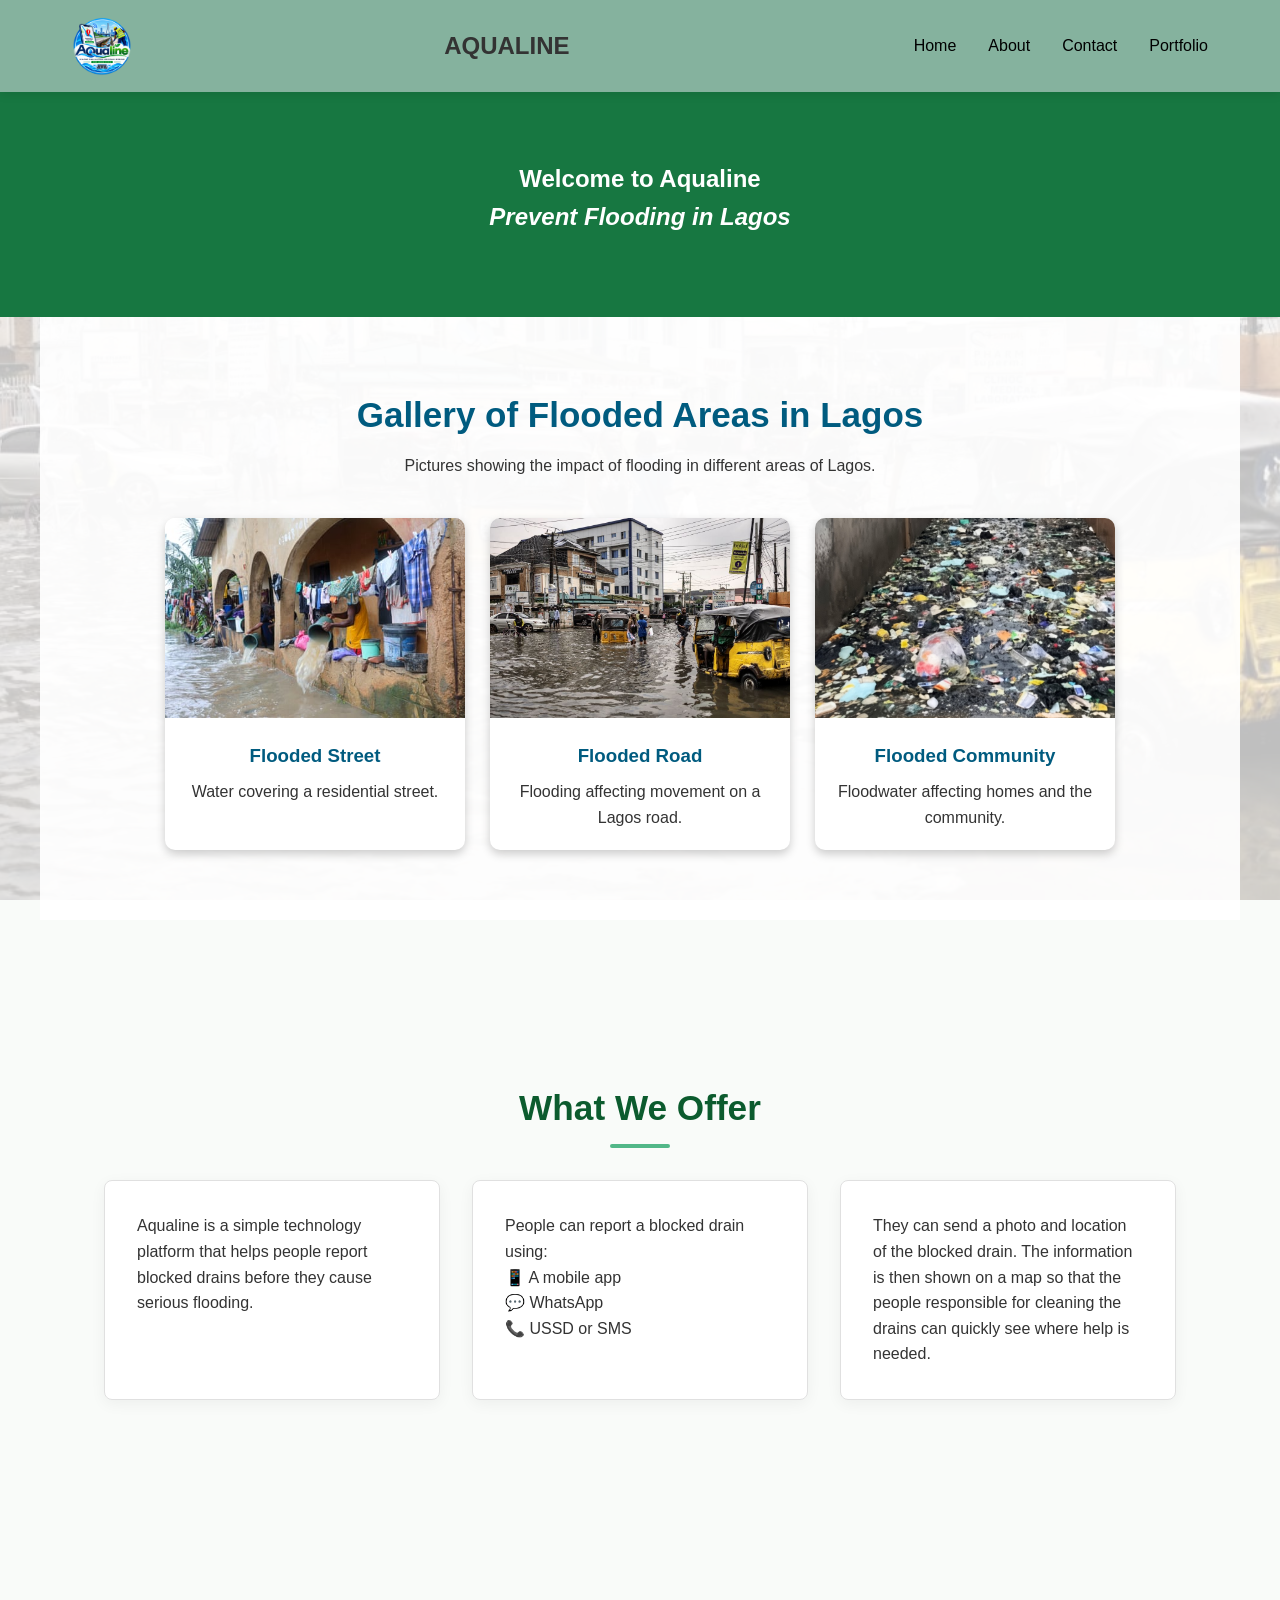
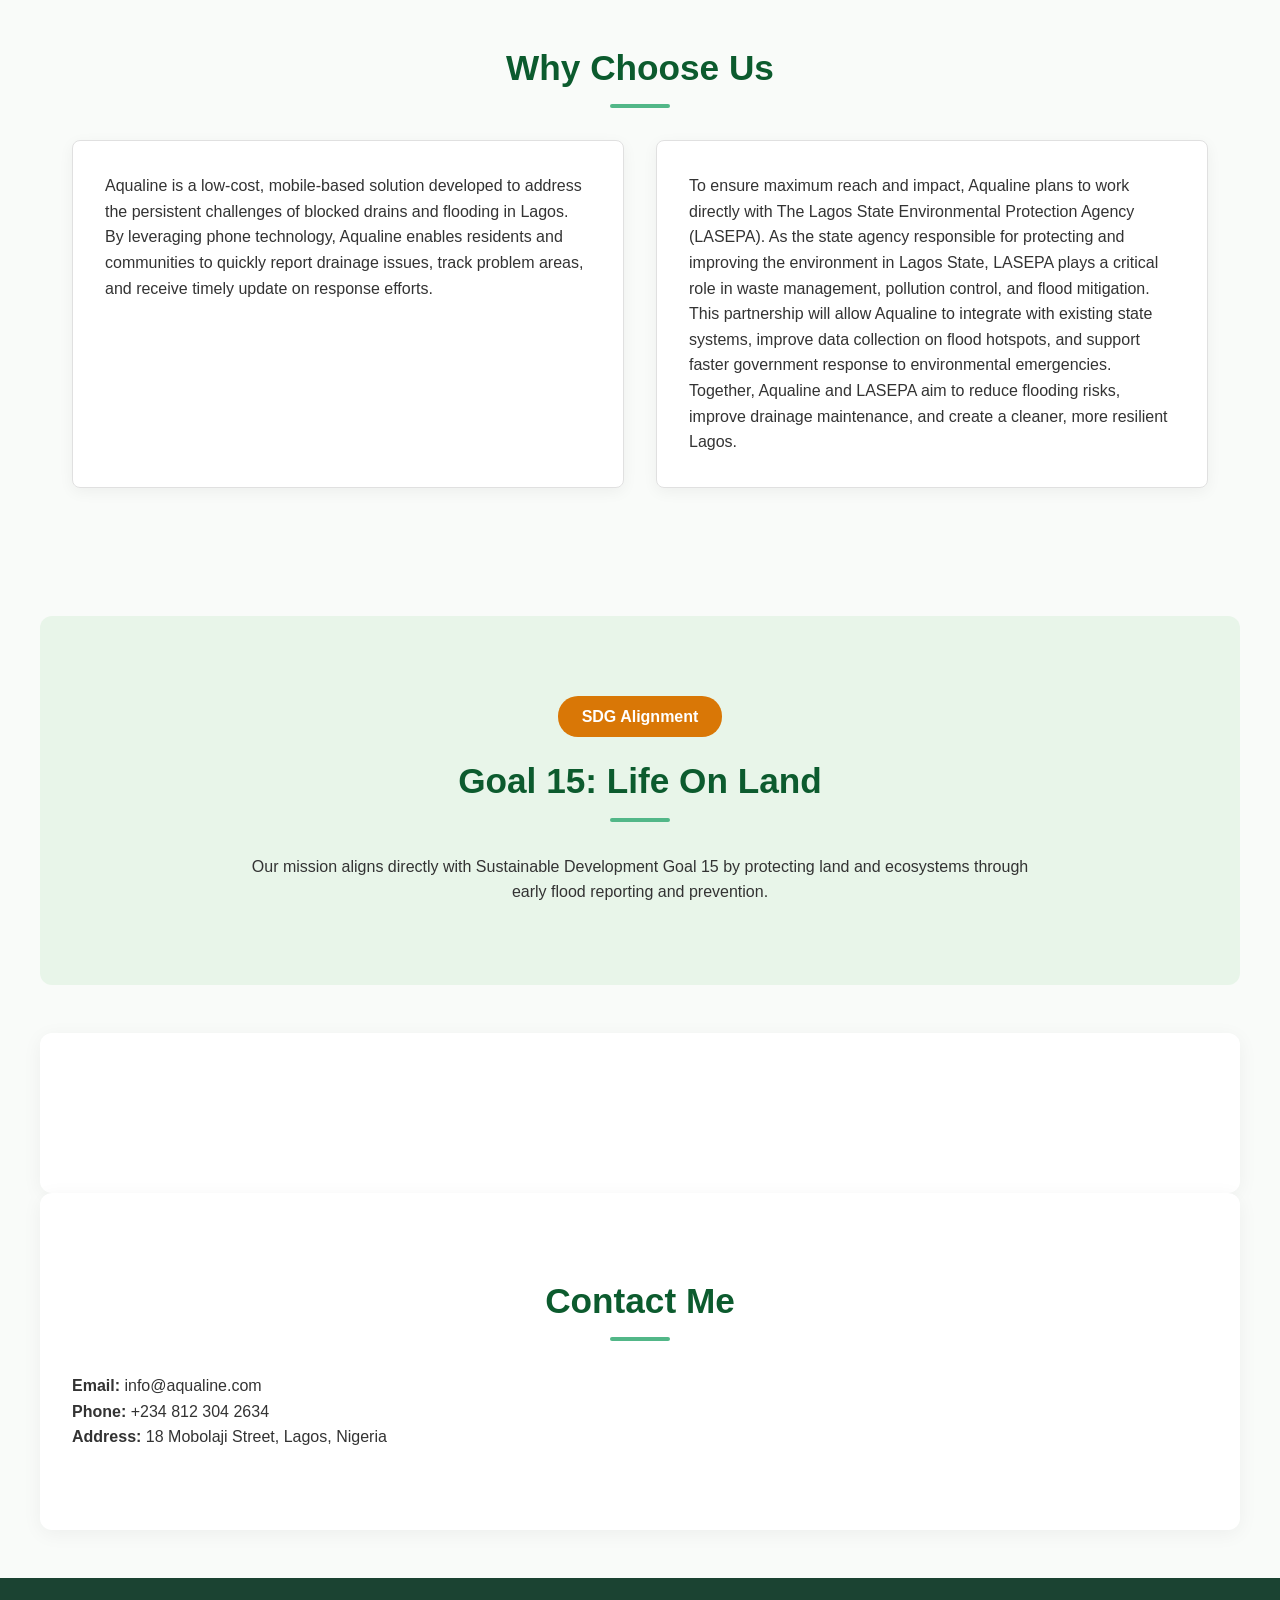
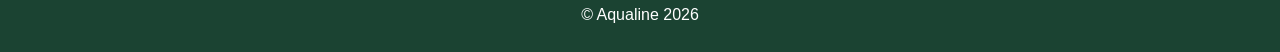
<file: index.html>
<!DOCTYPE html>
<html lang="en">
<head>
    <meta charset="UTF-8" />
    <meta http-equiv="X-UA-Compatible" content="IE=edge" />
    <meta name="viewport" content="width=device-width, initial-scale=1.0">
    <title>Aqualine</title>
    <link rel="stylesheet" href="styyle.css"/>
</head>
<body>
    <header>
        <nav>
            <img src="file_0000000097908246ad10dee2cebb8d19.png" alt="logo" width="60" height="60"><h1>AQUALINE</h1>
            <ul class="nav-links">
               <li><a href="#home">Home</a></li>
               <li><a href="#about">About</a></li>
               <li><a href="#contact">Contact</a></li>
               <li><a href="indexx.html">Portfolio</a></li>
            </ul>
        </nav>
    </header>
    
    <section id="home">
        <div class="container">
            <h1>Welcome to Aqualine</h1>
            <h2><I>Prevent Flooding in Lagos</I></h2>
        </div>
    </section>
    <section class="gallery" id="gallery">
    <h2>Gallery of Flooded Areas in Lagos</h2>
    <p>Pictures showing the impact of flooding in different areas of Lagos.</p>

    <div class="gallery-container">

        <div class="gallery-item">
            <img src="flood1.jpg" alt="Flooded road in Lagos">
            <h3>Flooded Street</h3>
            <p>Water covering a residential street.</p>
        </div>

        <div class="gallery-item">
            <img src="flood2.jpg" alt="Flooded street in Lagos">
            <h3>Flooded Road</h3>
            <p>Flooding affecting movement on a Lagos road.</p>
        </div>



         <div class="gallery-item">
            <img src="flood4.jpg" alt="Flooded home side in Lagos">
            <h3>Flooded Community</h3>
            <p>Floodwater affecting homes and the community.</p>
        </div>

    </div>
</section>
    <section id="about">
        <section id="offer">
            <h2 class="section-title">What We Offer</p></h2>
            <div class="card-grid">
                <div class="card">
                    <p>Aqualine is a simple technology platform that helps people report blocked drains before they cause serious flooding.</p>
                </div>
                <div class="card">
                    <p>People can report a blocked drain using:</p>
                    <p>📱 A mobile app</p>
                    <p>💬 WhatsApp</p>
                    <p>📞 USSD or SMS</p>
                </div>
                <div class="card">
                    <p>They can send a photo and location of the blocked drain. The information is then shown on a map so that the people responsible for cleaning the drains can quickly see where help is needed.</p>
                </div>
            </div>
        </section>
    </section>    
<section id="why-us">
    <h2 class="section-title">Why Choose Us</h2>
    <div class="card-grid">
        <div class="card">
            <p>Aqualine is a low-cost, mobile-based solution developed to address the persistent challenges of blocked drains and flooding in Lagos. By leveraging phone technology, Aqualine enables residents and communities to quickly report drainage issues, track problem areas, and receive timely update on response efforts.</p>
        </div>
        <div class="card">
            <p>To ensure maximum reach and impact, Aqualine plans to work directly with The Lagos State Environmental Protection Agency (LASEPA). As the state agency responsible for protecting and improving the environment in Lagos State, LASEPA plays a critical role in waste management, pollution control, and flood mitigation. This partnership will allow Aqualine to integrate with existing state systems, improve data collection on flood hotspots, and support faster government response to environmental emergencies.
            Together, Aqualine and LASEPA aim to reduce flooding risks, improve drainage maintenance, and create a cleaner, more resilient Lagos.</p>
        </div>
    </div>
</section>
<section id="sdg">
    <div class="sdg-box">
        <span class="sdg-badge">SDG Alignment</span>
        <h2 class="section-title">Goal 15: Life On Land</h2>
        <p>Our mission aligns directly with Sustainable Development Goal 15 by protecting land and ecosystems through early flood reporting and prevention.</p>
    </div>
</section>
<section id="contact"> 
</div>
</section>
<section id="contact">
    <h2 class="section-title">Contact Me</h2>
    <div class="contact-container">
        <p>
            <strong>Email:</strong> info@aqualine.com
            <br>
            <strong>Phone:</strong> +234 812 304 2634
            <br>
            <strong>Address:</strong> 18 Mobolaji Street, Lagos, Nigeria
        </p>
    </div>
</section>
</main>


    <footer class="">
        <p>&copy; Aqualine 2026</p>
    </footer>
</body> 
</html>
</file>
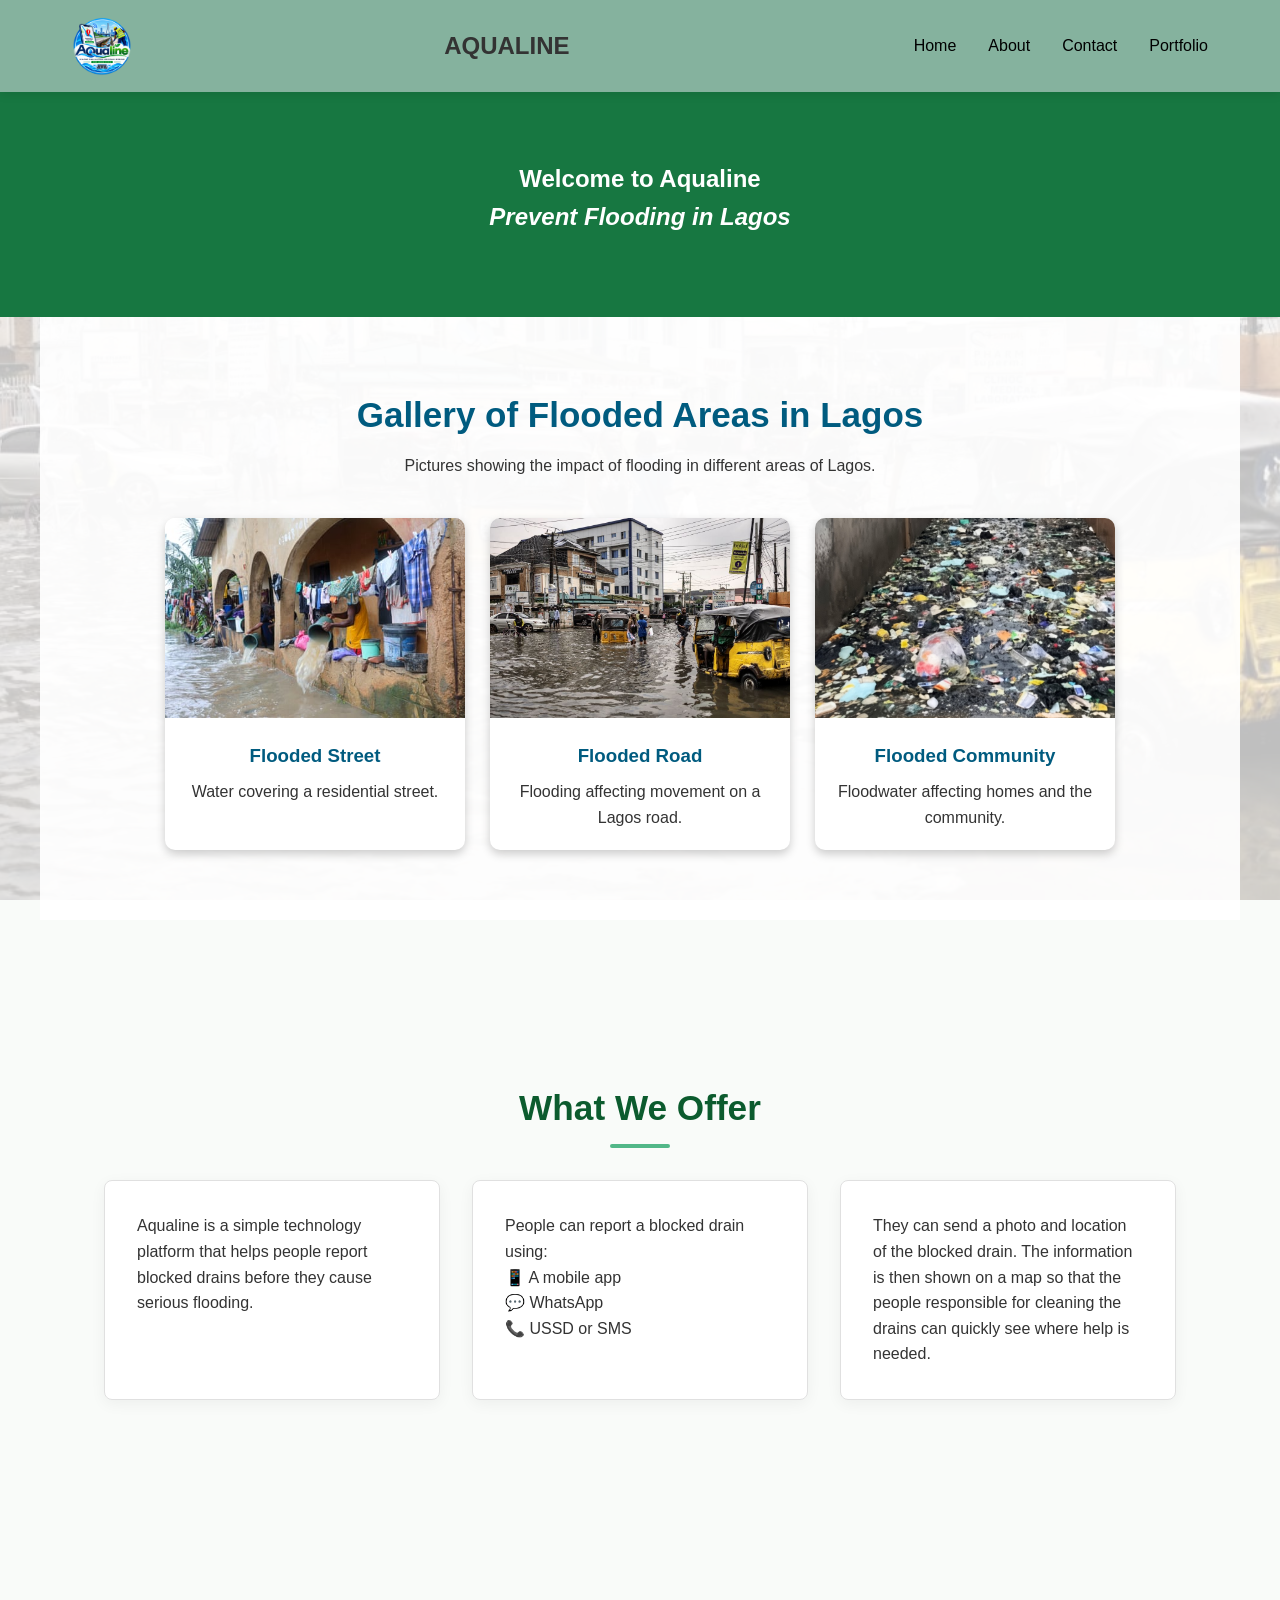
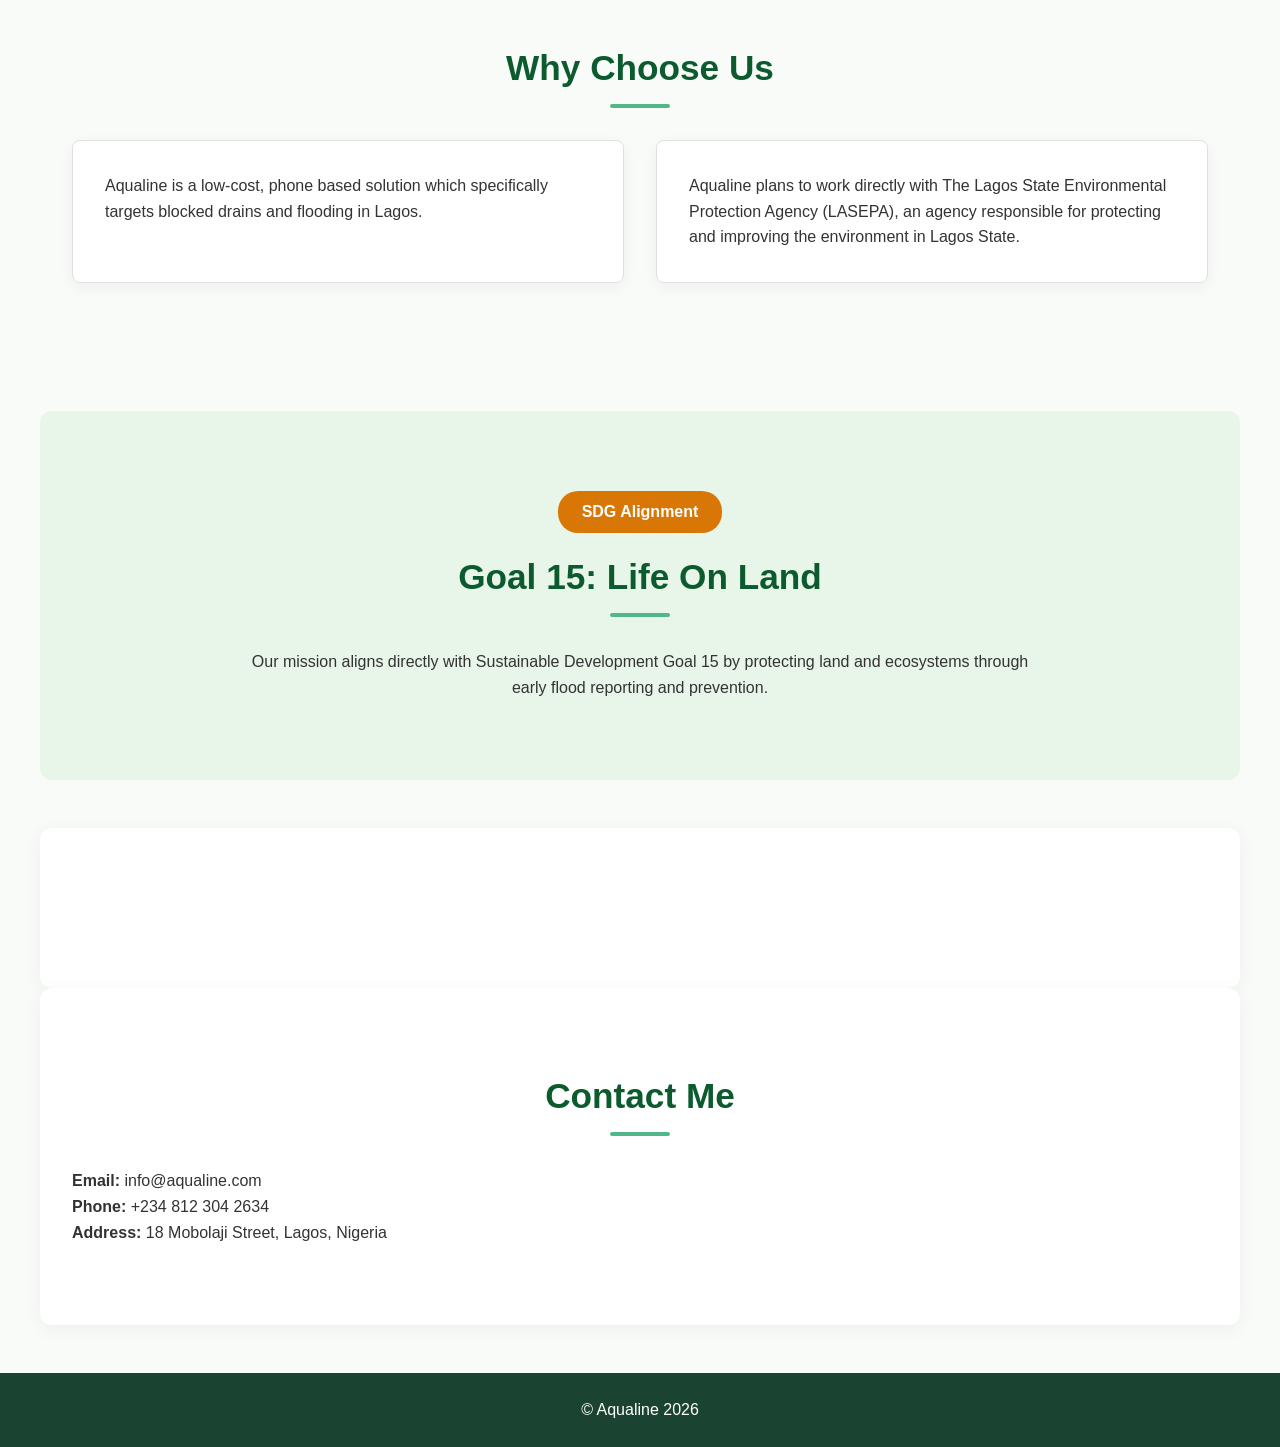
<file: about.html>
<!DOCTYPE html>
<html lang="en">
<head>
    <meta charset="UTF-8" />
    <meta http-equiv="X-UA-Compatible" content="IE=edge" />
    <meta name="viewport" content="width=device-width, initial-scale=1.0">
    <title>Aqualine</title>
    <link rel="stylesheet" href="styyle.css"/>
</head>
<body>
    <header>
        <nav>
            <img src="file_0000000097908246ad10dee2cebb8d19.png" alt="logo" width="60" height="60"><h1>AQUALINE</h1>
            <ul class="nav-links">
               <li><a href="#home">Home</a></li>
               <li><a href="#about">About</a></li>
               <li><a href="#contact">Contact</a></li>
               <li><a href="indexx.html">Portfolio</a></li>
            </ul>
        </nav>
    </header>
    
    <section id="home">
        <div class="container">
            <h1>Welcome to Aqualine</h1>
            <h2><I>Prevent Flooding in Lagos</I></h2>
        </div>
    </section>
    <section class="gallery" id="gallery">
    <h2>Gallery of Flooded Areas in Lagos</h2>
    <p>Pictures showing the impact of flooding in different areas of Lagos.</p>

    <div class="gallery-container">

        <div class="gallery-item">
            <img src="flood1.jpg" alt="Flooded road in Lagos">
            <h3>Flooded Street</h3>
            <p>Water covering a residential street.</p>
        </div>

        <div class="gallery-item">
            <img src="flood2.jpg" alt="Flooded street in Lagos">
            <h3>Flooded Road</h3>
            <p>Flooding affecting movement on a Lagos road.</p>
        </div>



         <div class="gallery-item">
            <img src="flood4.jpg" alt="Flooded home side in Lagos">
            <h3>Flooded Community</h3>
            <p>Floodwater affecting homes and the community.</p>
        </div>

    </div>
</section>
    <section id="about">
        <section id="offer">
            <h2 class="section-title">What We Offer</p></h2>
            <div class="card-grid">
                <div class="card">
                    <p>Aqualine is a simple technology platform that helps people report blocked drains before they cause serious flooding.</p>
                </div>
                <div class="card">
                    <p>People can report a blocked drain using:</p>
                    <p>📱 A mobile app</p>
                    <p>💬 WhatsApp</p>
                    <p>📞 USSD or SMS</p>
                </div>
                <div class="card">
                    <p>They can send a photo and location of the blocked drain. The information is then shown on a map so that the people responsible for cleaning the drains can quickly see where help is needed.</p>
                </div>
            </div>
        </section>
    </section>    
<section id="why-us">
    <h2 class="section-title">Why Choose Us</h2>
    <div class="card-grid">
        <div class="card">
            <p>Aqualine is a low-cost, phone based solution which specifically targets blocked drains and flooding in Lagos.</p>
        </div>
        <div class="card">
            <p>Aqualine plans to work directly with The Lagos State Environmental Protection Agency (LASEPA), an agency responsible for protecting and improving the environment in Lagos State.</p>
        </div>
    </div>
</section>
<section id="sdg">
    <div class="sdg-box">
        <span class="sdg-badge">SDG Alignment</span>
        <h2 class="section-title">Goal 15: Life On Land</h2>
        <p>Our mission aligns directly with Sustainable Development Goal 15 by protecting land and ecosystems through early flood reporting and prevention.</p>
    </div>
</section>
<section id="contact"> 
</div>
</section>
<section id="contact">
    <h2 class="section-title">Contact Me</h2>
    <div class="contact-container">
        <p>
            <strong>Email:</strong> info@aqualine.com
            <br>
            <strong>Phone:</strong> +234 812 304 2634
            <br>
            <strong>Address:</strong> 18 Mobolaji Street, Lagos, Nigeria
        </p>
    </div>
</section>
</main>


    <footer class="">
        <p>&copy; Aqualine 2026</p>
    </footer>
</body> 
</html>
</file>
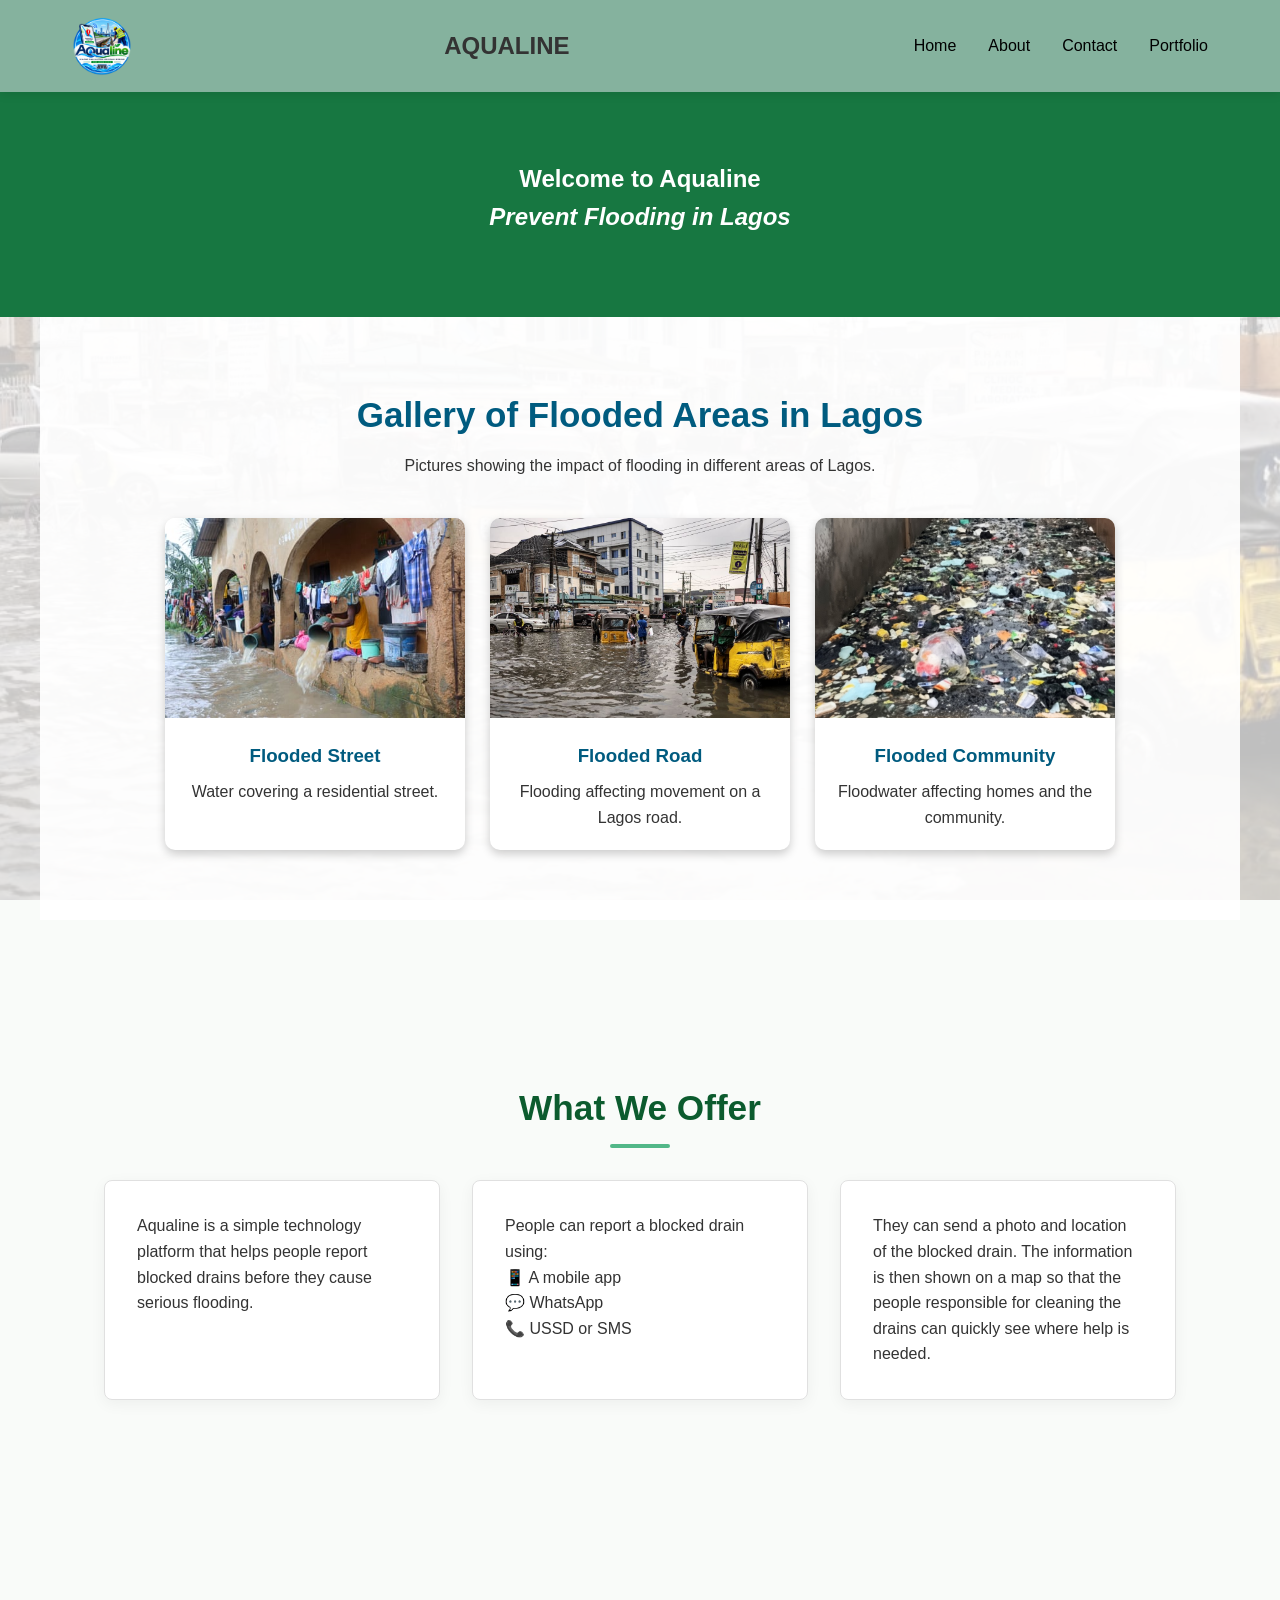
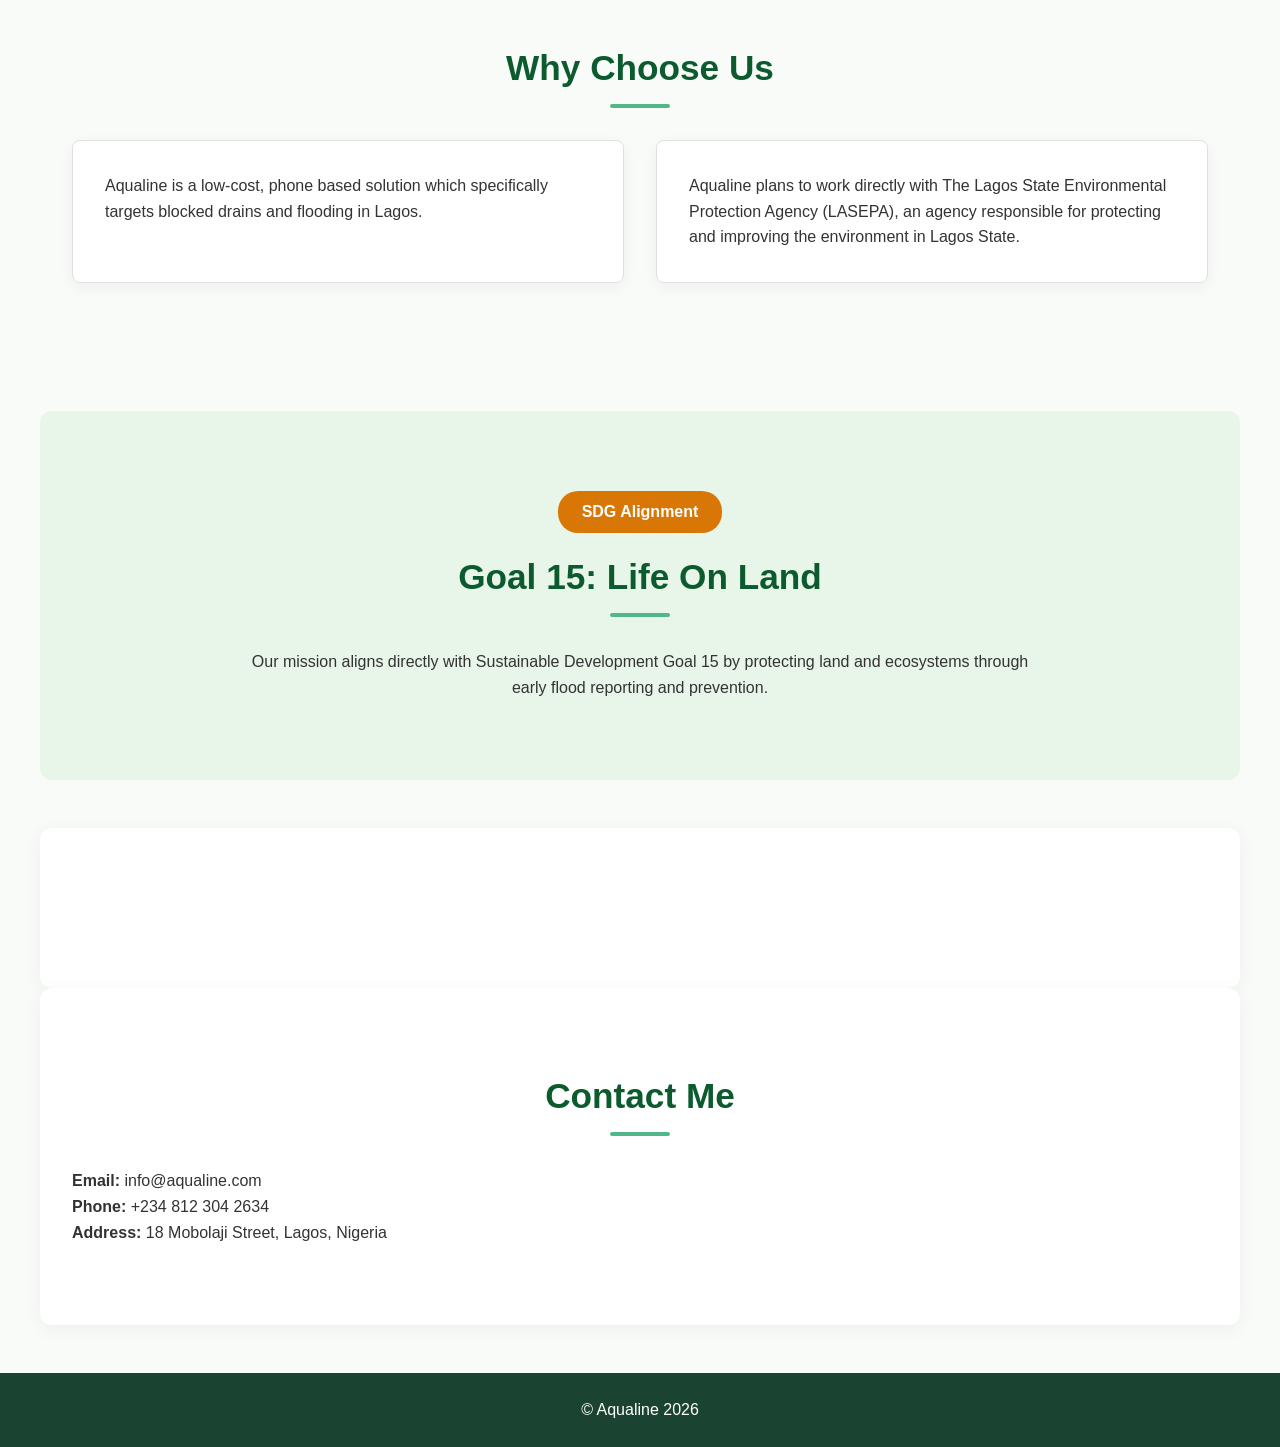
<file: contact.html>
<!DOCTYPE html>
<html lang="en">
<head>
    <meta charset="UTF-8" />
    <meta http-equiv="X-UA-Compatible" content="IE=edge" />
    <meta name="viewport" content="width=device-width, initial-scale=1.0">
    <title>Aqualine</title>
    <link rel="stylesheet" href="styyle.css"/>
</head>
<body>
    <header>
        <nav>
            <img src="file_0000000097908246ad10dee2cebb8d19.png" alt="logo" width="60" height="60"><h1>AQUALINE</h1>
            <ul class="nav-links">
               <li><a href="#home">Home</a></li>
               <li><a href="#about">About</a></li>
               <li><a href="#contact">Contact</a></li>
               <li><a href="indexx.html">Portfolio</a></li>
            </ul>
        </nav>
    </header>
    
    <section id="home">
        <div class="container">
            <h1>Welcome to Aqualine</h1>
            <h2><I>Prevent Flooding in Lagos</I></h2>
        </div>
    </section>
    <section class="gallery" id="gallery">
    <h2>Gallery of Flooded Areas in Lagos</h2>
    <p>Pictures showing the impact of flooding in different areas of Lagos.</p>

    <div class="gallery-container">

        <div class="gallery-item">
            <img src="flood1.jpg" alt="Flooded road in Lagos">
            <h3>Flooded Street</h3>
            <p>Water covering a residential street.</p>
        </div>

        <div class="gallery-item">
            <img src="flood2.jpg" alt="Flooded street in Lagos">
            <h3>Flooded Road</h3>
            <p>Flooding affecting movement on a Lagos road.</p>
        </div>



         <div class="gallery-item">
            <img src="flood4.jpg" alt="Flooded home side in Lagos">
            <h3>Flooded Community</h3>
            <p>Floodwater affecting homes and the community.</p>
        </div>

    </div>
</section>
    <section id="about">
        <section id="offer">
            <h2 class="section-title">What We Offer</p></h2>
            <div class="card-grid">
                <div class="card">
                    <p>Aqualine is a simple technology platform that helps people report blocked drains before they cause serious flooding.</p>
                </div>
                <div class="card">
                    <p>People can report a blocked drain using:</p>
                    <p>📱 A mobile app</p>
                    <p>💬 WhatsApp</p>
                    <p>📞 USSD or SMS</p>
                </div>
                <div class="card">
                    <p>They can send a photo and location of the blocked drain. The information is then shown on a map so that the people responsible for cleaning the drains can quickly see where help is needed.</p>
                </div>
            </div>
        </section>
    </section>    
<section id="why-us">
    <h2 class="section-title">Why Choose Us</h2>
    <div class="card-grid">
        <div class="card">
            <p>Aqualine is a low-cost, phone based solution which specifically targets blocked drains and flooding in Lagos.</p>
        </div>
        <div class="card">
            <p>Aqualine plans to work directly with The Lagos State Environmental Protection Agency (LASEPA), an agency responsible for protecting and improving the environment in Lagos State.</p>
        </div>
    </div>
</section>
<section id="sdg">
    <div class="sdg-box">
        <span class="sdg-badge">SDG Alignment</span>
        <h2 class="section-title">Goal 15: Life On Land</h2>
        <p>Our mission aligns directly with Sustainable Development Goal 15 by protecting land and ecosystems through early flood reporting and prevention.</p>
    </div>
</section>
<section id="contact"> 
</div>
</section>
<section id="contact">
    <h2 class="section-title">Contact Me</h2>
    <div class="contact-container">
        <p>
            <strong>Email:</strong> info@aqualine.com
            <br>
            <strong>Phone:</strong> +234 812 304 2634
            <br>
            <strong>Address:</strong> 18 Mobolaji Street, Lagos, Nigeria
        </p>
    </div>
</section>
</main>


    <footer class="">
        <p>&copy; Aqualine 2026</p>
    </footer>
</body> 
</html>
</file>
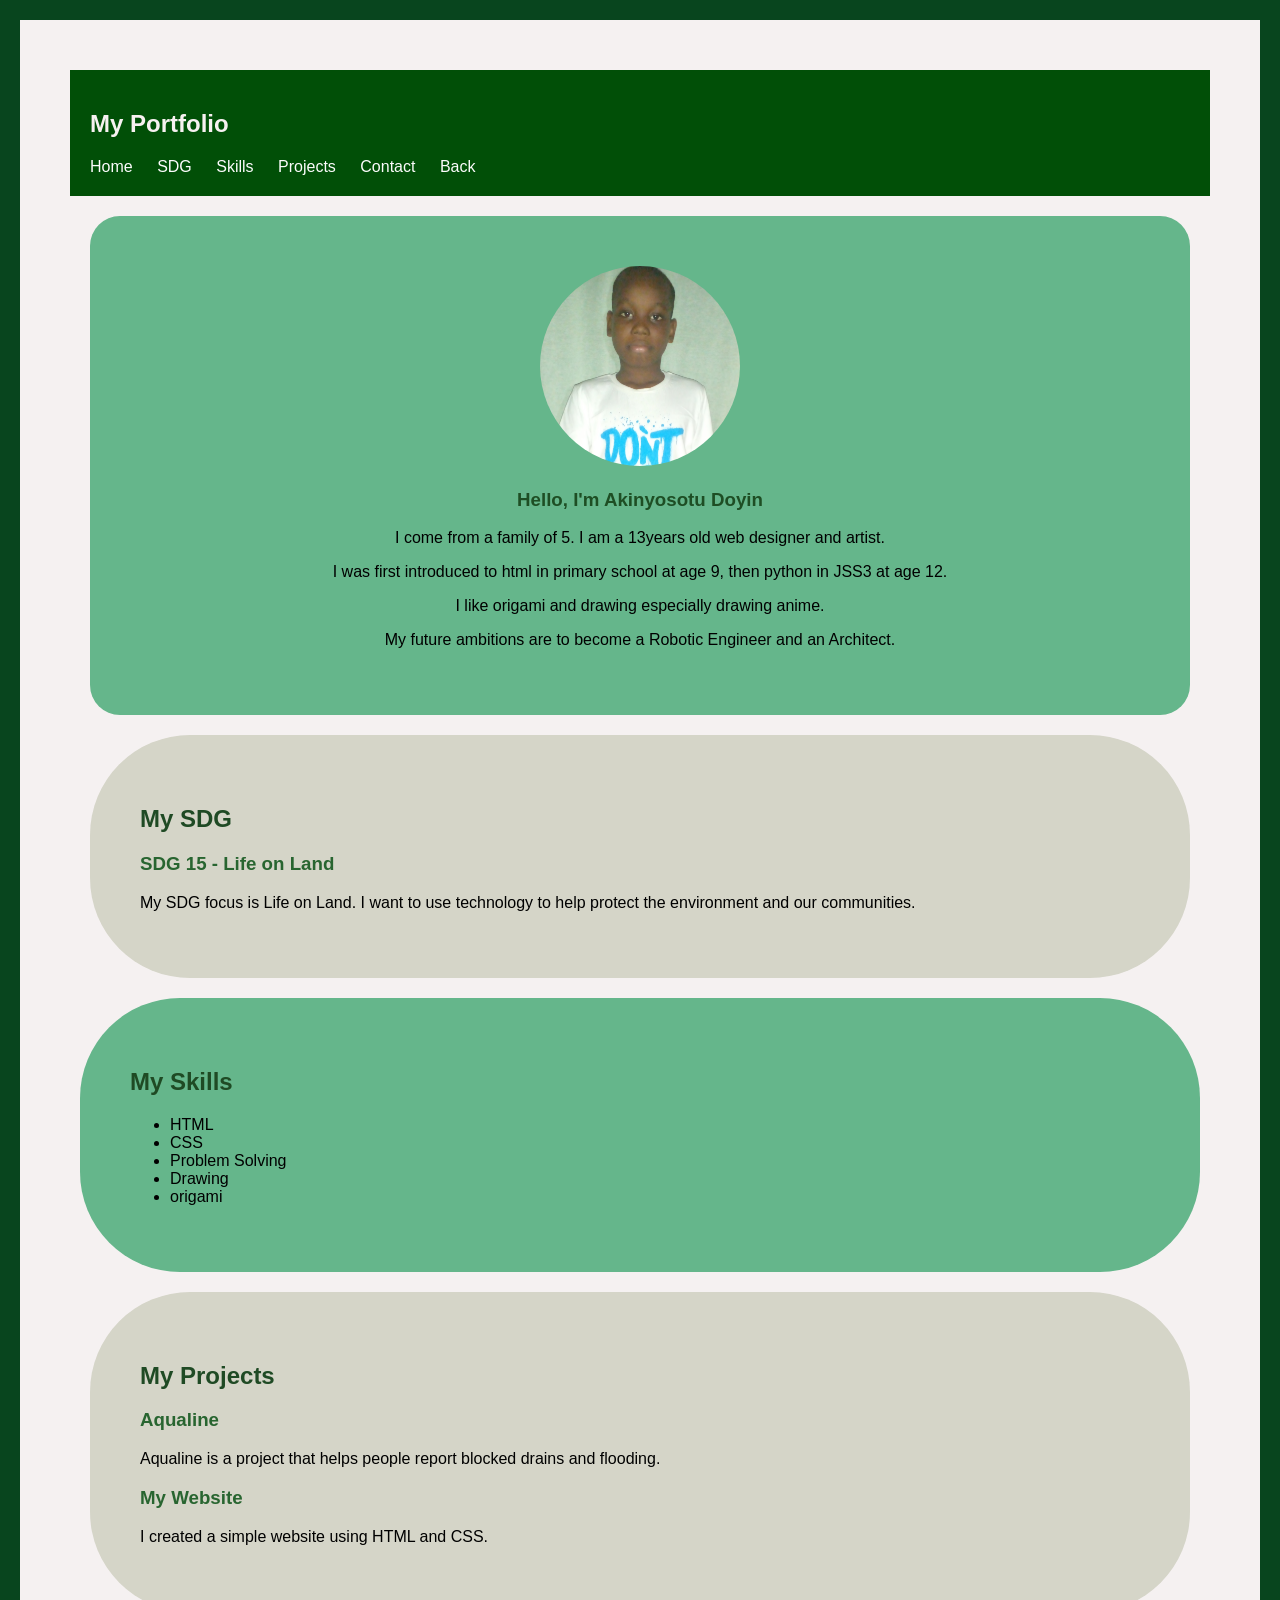
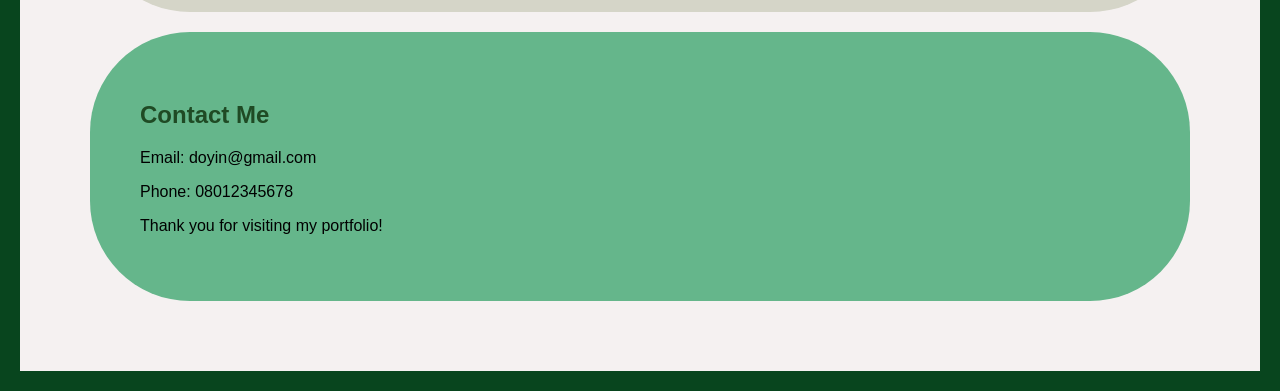
<file: indexx.html>
<!DOCTYPE html>
<html>

<section id="Portfolio">
<head>
    <title>My Portfolio</title>
    <link rel="stylesheet" href="stylee.css">
</head>

<body>
    <nav>
        <h2>My Portfolio</h2>
        <a href="#home">Home</a>
        <a href="#sdg">SDG</a>
        <a href="#skills">Skills</a>
        <a href="#projects">Projects</a>
        <a href="#contact">Contact</a>
        <a href="index.html">Back</a>
    </nav>
    <section id="home" class="section home-section">

        <img src="doyinporfolio.jpg" alt="My picture">

        <h1>Hello, I'm Akinyosotu Doyin</h1>

        <p>I come from a family of 5. I am a 13years old web designer and artist.</p> 
        <p>I was first introduced to html in primary school at age 9, then python in JSS3 at age 12.</p>
        <p>I like origami and drawing especially drawing anime.</p>
        <p> My future ambitions are to become a Robotic Engineer and an Architect.</p>

    </section>


    <section id="sdg" class="section sdg-section">

        <h2>My SDG</h2>

        <h3>SDG 15 - Life on Land</h3>

        <p>
            My SDG focus is Life on Land. I want to use technology
            to help protect the environment and our communities.
        </p>

    </section>

    <section id="skills" class="section skill-section">

        <h2>My Skills</h2>

        <ul>
            <li>HTML</li>
            <li>CSS</li>
            <li>Problem Solving</li>
            <li>Drawing</li>
            <li>origami</li>
        </ul>

    </section>

    <section id="projects" class="section project-section">

        <h2>My Projects</h2>

        <h3>Aqualine</h3>

        <p>
            Aqualine is a project that helps people report
            blocked drains and flooding.
        </p>

        <h3>My Website</h3>

        <p>
            I created a simple website using HTML and CSS.
        </p>

    </section>

    <section id="contact" class="section contact-section">

        <h2>Contact Me</h2>

        <p>Email: doyin@gmail.com</p>
        
        <p>Phone: 08012345678</p>

        <p>Thank you for visiting my portfolio!</p>

    </section>
</section>

</body>

</html>
</file>
<file: styyle.css>
*{
            margin: 0;
            padding: 0;
            box-sizing: border-box;
            font-family: 'Segoe UI', Tahoma, Geneva, Verdana, sans-serif;
            scroll-behavior: smooth;
        }

        body {
            color: #333;
            line-height: 1.6;
            background-color: #f9fbf9;
        }

        /* Navigation Bar */
        header {
            background-color: #85b29e;
            position: fixed;
            width: 100%;
            top: 0;
            left: 0;
            z-index: 1000;
            box-shadow: 0 2px 10px rgba(0,0,0,0.1);
        }

        nav {
            max-width: 1200px;
            margin: 0 auto;
            display: flex;
            justify-content: space-between;
            align-items: center;
            padding: 1rem 2rem;
        }

        .logo {
            color: #b5e5bd;
            font-size: 1.5rem;
            font-weight: bold;
        }

        .nav-links {
            display: flex;
            list-style: none;
        }

        .nav-links li {
            margin-left: 2rem;
        }

        .nav-links a {
            color: #000000;
            text-decoration: none;
            font-weight: 500;
            transition: color 0.3s ease;
        }

        .nav-links a:hover {
            color: #0a7c14;
        }

        /* Common Section Layout */
        section {
            padding: 5rem 2rem;
            max-width: 1200px;
            margin: 0 auto;
        }

        .section-title {
            text-align: center;
            font-size: 2.2rem;
            color: #0c5b2e;
            margin-bottom: 2rem;
            position: relative;
        }

        .section-title::after {
            content: '';
            display: block;
            width: 60px;
            height: 4px;
            background-color: #52b788;
            margin: 0.5rem auto 0;
            border-radius: 2px;
        }

        /* Section 1: Hero Header */
        #home {
            min-height: 10vh;
            display: flex;
            align-items: center;
            justify-content: center;
            text-align: center;
            background-color: #177741;
            color: #ffffff;
            padding-top: 10rem;
            max-width: 100%;
        }

        .hero-content {
            max-width: 800px;
            padding: 0 1rem;
        }

        .hero-content h1 {
            font-size: 3rem;
            margin-bottom: 1rem;
        }

        .hero-content p {
            font-size: 1.3rem;
            margin-bottom: 2rem;
            color: #d8f3dc;
        }

        .btn {
            display: inline-block;
            background-color: #52b788;
            color: #ffffff;
            padding: 0.8rem 2rem;
            border: none;
            border-radius: 5px;
            text-decoration: none;
            font-weight: bold;
            transition: background-color 0.3s ease;
        }

        .btn:hover {
            background-color: #40916c;
        }

        /* Grid Layouts for Sections */
        .card-grid {
            display: grid;
            grid-template-columns: repeat(auto-fit, minmax(280px, 1fr));
            gap: 2rem;
            margin-top: 2rem;
        }

        .card {
            background-color: #ffffff;
            padding: 2rem;
            border-radius: 8px;
            box-shadow: 0 4px 15px rgba(0,0,0,0.05);
            border: 1px solid #e0e0e0;
            transition: transform 0.3s ease;
        }

        .card:hover {
            transform: translateY(-5px);
        }

        .card h3 {
            color: #2d6a4f;
            margin-bottom: 1rem;
        }

        /* Section 4: SDG Focus */
        #sdg {
            background-color: #e8f5e9;
            border-radius: 12px;
            margin-top: 3rem;
            margin-bottom: 3rem;
        }

        .sdg-box {
            text-align: center;
            max-width: 800px;
            margin: 0 auto;
        }

        .sdg-badge {
            display: inline-block;
            background-color: #d97706;
            color: white;
            padding: 0.5rem 1.5rem;
            font-weight: bold;
            border-radius: 20px;
            margin-bottom: 1rem;
        }

        /* Section 5: Contact */
        #contact {
            background-color: #ffffff;
            border-radius: 12px;
            box-shadow: 0 4px 20px rgba(0,0,0,0.05);
        }

        .contact-container {
            display: grid;
            grid-template-columns: repeat(auto-fit, minmax(300px, 1fr));
            gap: 3rem;
        }

        .contact-info {
            display: flex;
            flex-direction: column;
            justify-content: center;
        }

        .contact-info p {
            margin-bottom: 1rem;
        }

        form {
            display: flex;
            flex-direction: column;
        }

        form input, form textarea {
            padding: 0.8rem;
            margin-bottom: 1rem;
            border: 1px solid #ccc;
            border-radius: 5px;
            font-size: 1rem;
        }

        form button {
            cursor: pointer;
        }

        
        footer {
            background-color: #1b4332;
            color: #ffffff;
            text-align: center;
            padding: 1.5rem 0;
            margin-top: 3rem;
        }
        
body {
    font-family: Arial, sans-serif;

    /* Flood image in the background */
    background-image: url("flood2.jpg");

    /* Make the image cover the whole page */
    background-size: cover;
    background-position: center;
    background-attachment: fixed;

    /* Prevent the image from repeating */
    background-repeat: no-repeat;
}

/* Add a transparent layer over the image */
body::before {
    content: "";
    position: fixed;
    top: 0;
    left: 0;
    width: 100%;
    height: 100%;

    background: rgba(255, 255, 255, 0.75);

    z-index: -1;
}
.gallery {
    padding: 70px 50px;
    text-align: center;
    background-color: rgba(255, 255, 255, 0.9);
}

.gallery h2 {
    font-size: 35px;
    color: #005b7f;
    margin-bottom: 10px;
}

.gallery > p {
    margin-bottom: 40px;
}

.gallery-container {
    display: flex;
    justify-content: center;
    gap: 25px;
    flex-wrap: wrap;
}

.gallery-item {
    width: 300px;
    background-color: white;
    border-radius: 10px;
    overflow: hidden;
    box-shadow: 0 4px 10px rgba(0, 0, 0, 0.2);
}

.gallery-item img {
    width: 100%;
    height: 200px;
    object-fit: cover;
}

.gallery-item h3 {
    color: #005b7f;
    margin: 15px 0 8px;
}

.gallery-item p {
    padding: 0 15px 20px;
}
</file>
<file: stylee.css>
body {
    font-family: Arial;
    margin: 0;
    background-color: #08451e;
}

nav {
    background-color: #014f07;
    padding: 20px;
}

nav h2 {
    color: rgb(247, 241, 241);
}

nav a {
    color: rgb(252, 252, 252);
    text-decoration: none;
    margin-right: 20px;
}

nav a:hover {
    color: rgb(255, 21, 0);
}

section {
    padding: 50px;
    margin: 20px;
    background-color: rgb(245, 241, 241);
}

.home-section {
    background-color: rgb(101, 182, 139);
    border-radius: 30px;
    text-align: center;
}

.home-section img {
    width: 200px;
    height: 200px;
    object-fit: cover;
    border-radius: 50%;
}

h1 {
    color: #1e4e24;
}

h2 {
    color: #1f4a24;
}

h3 {
    color: #286530;
}

.sdg-section {
    background-color:rgb(213, 213, 200) ;
    border-radius: 100px;
}
/* Skills */
.skill-section {
    background-color:rgb(101, 182, 139) ;
    border-radius:100px ;
    margin: 10px;
}

.project-section {
    background-color: rgb(213, 213, 200);
    border-radius: 100px;
}

.contact-section {
    background-color: rgb(101, 182, 139);
    border-radius: 100px;

}


@media 
    (max-width: 600px) {

    nav a {
        display: block;
        margin: 10px 0;
    }

    section {
        padding: 25px;
    }

}
</file>
